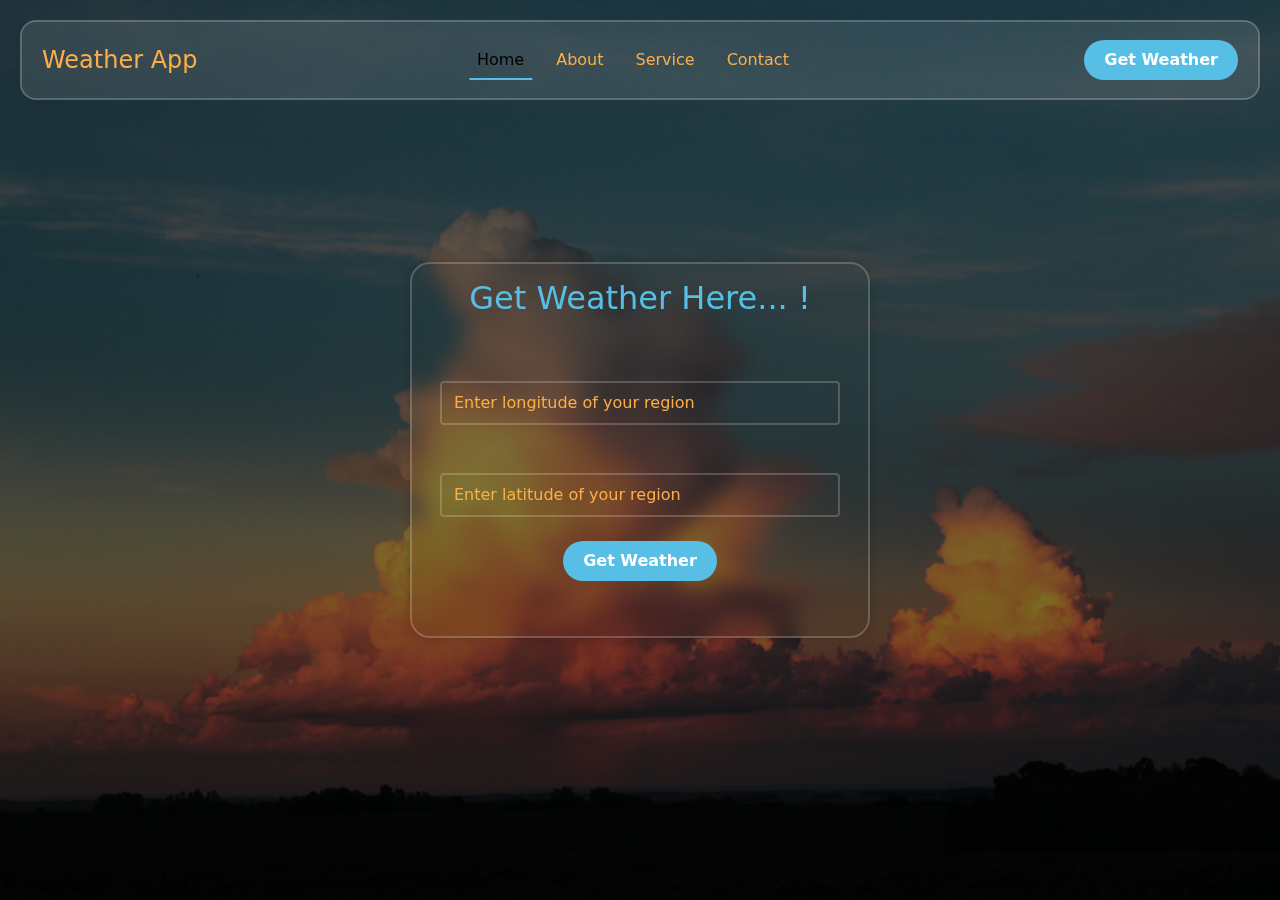
<file: index.html>
<!DOCTYPE html>
<html lang="en">
<head>
    <meta charset="UTF-8">
    <meta name="viewport" content="width=device-width, initial-scale=1.0">
    <title>Form For Weather Detection</title>
    <link href="https://cdn.jsdelivr.net/npm/bootstrap@5.3.3/dist/css/bootstrap.min.css" rel="stylesheet" integrity="sha384-QWTKZyjpPEjISv5WaRU9OFeRpok6YctnYmDr5pNlyT2bRjXh0JMhjY6hW+ALEwIH" crossorigin="anonymous">
    <link rel="stylesheet" href="./styles.css">
    <link href='https://unpkg.com/boxicons@2.1.4/css/boxicons.min.css' rel='stylesheet'>
</head>
<body>
    <!-- Nav-Bar -->
    <nav class="navbar navbar-expand-lg fixed-top">
        <div class="container-fluid">
          <a class="navbar-brand me-auto" href="#">Weather App</a>
          
          <div class="offcanvas offcanvas-end" tabindex="-1" id="offcanvasNavbar" aria-labelledby="offcanvasNavbarLabel">
            <div class="offcanvas-header">
              <h5 class="offcanvas-title" id="offcanvasNavbarLabel">Weather App</h5>
              <button type="button" class="btn-close" data-bs-dismiss="offcanvas" aria-label="Close"></button>
            </div>
            <div class="offcanvas-body">
              <ul class="navbar-nav justify-content-center flex-grow-1 pe-3">
                <li class="nav-item">
                  <a class="nav-link active mx-lg-2" aria-current="page" href="#">Home</a>
                </li>
                <li class="nav-item">
                  <a class="nav-link mx-lg-2" href="#">About</a>
                </li>
                <li class="nav-item">
                    <a class="nav-link mx-lg-2" href="#">Service</a>
                </li>
                <li class="nav-item">
                    <a class="nav-link mx-lg-2" href="#">Contact</a>
                </li>
            </div>
          </div>
          <a href="" class="login-button">Get Weather</a>
          <button class="navbar-toggler pe-0" type="button" data-bs-toggle="offcanvas" data-bs-target="#offcanvasNavbar" aria-controls="offcanvasNavbar" aria-label="Toggle navigation">
            <span class="navbar-toggler-icon"></span>
          </button>
        </div>
      </nav>

      <!-- HeroSection -->
      <section class="hero-section">
          <div class="weather">
            <h2>Get Weather Here... !</h2>
            <form action="submit" id="weather" method="get">
                <!-- <label for="long">Longitude : </label> -->
                <br>
                <input type="number" step="any" name="longitude" id="long" placeholder="Enter longitude of your region">
                <!-- <i class='bx bxs-planet'></i> -->
                <br>
                <br>
    
                <!-- <label for="lat">Latitude : </label> -->
                <br>
                <input type="number" step="any" name="latitude" id="lat" placeholder="Enter latitude of your region">
                <!-- <i class='bx bx-planet'></i> -->
                 <br>
                 <br>
                <input type="submit" value="Get Weather" id="signinBtn" class="login-button">

            </form>
          </div>
      </section>

    <script src="./main.js" crossorigin="anonymous" ></script>
</body>
</html>
</file>
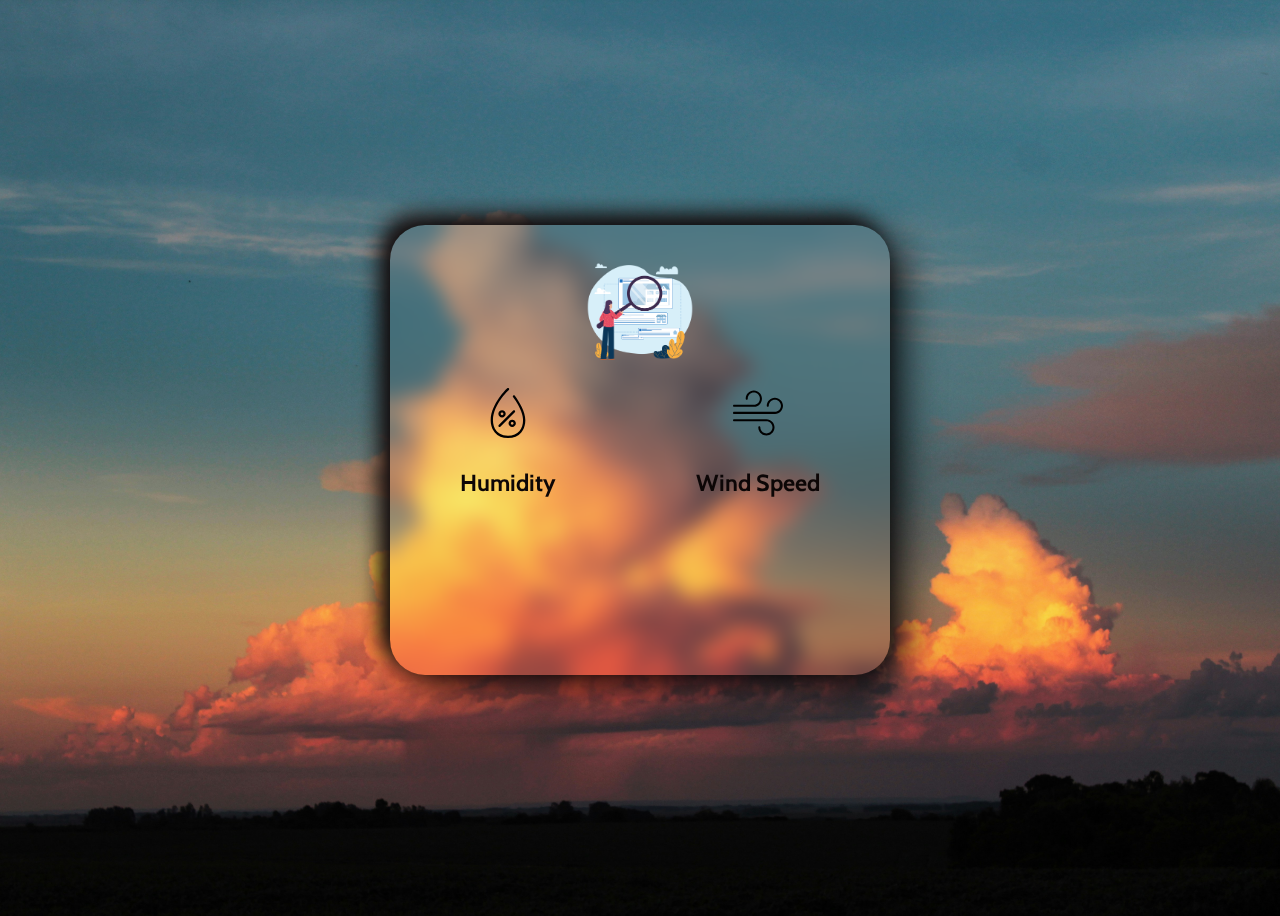
<file: Home.html>
<!DOCTYPE html>
<html lang="en">
<head>
    <meta charset="UTF-8">
    <meta name="viewport" content="width=device-width, initial-scale=1.0">
    <title>Current-Weather</title>
    <link rel="stylesheet"
    href="https://cdn.jsdelivr.net/npm/boxicons@latest/css/boxicons.min.css">
    <link rel="preconnect" href="https://fonts.googleapis.com">
    <link rel="preconnect" href="https://fonts.gstatic.com" crossorigin>
    <link href="https://fonts.googleapis.com/css2?family=Cabin:ital,wght@0,400..700;1,400..700&display=swap" rel="stylesheet">
    <style>
        body{
            color: rgb(12, 6, 6);
            background: url("assets/back3.jpg");
            background-position: center;
            background-size: cover;
            height: 100vh;
            width: 100%;
            font-family: "Cabin", sans-serif;
        }
        .weatherAppScreen{
            position: absolute;
            left: 50%;
            top: 50%;
            transform: translate(-50%,-50%);
            background-color: rgb(16, 78, 82);
            background:transparent;
            backdrop-filter: blur(10px);
            border-radius: 35px;
            display: block;
            justify-content: center;
            align-items: center;
            text-align: center;
            height: 450px;
            width: 500px;
            overflow: hidden;
            transition: height 8s ease;
            box-shadow: 10px 10px 40px #020304,-10px -10px 20px #1b1313;
        }
        .WeatherFeature{
            display: flex;
            justify-content:space-around;
            align-items: center;
            font-size: 20px;
            
        }
        .cloudCondition{
            display: flex;
            justify-content: center;
            align-items: center;
        }
      
        .City_name{
            text-align: center;
            font-size: 30px;
        }
        i{
            
            color: rgb(20, 18, 15);
        }
     
      /*  .humidity img, 
        .WindSpeed img {
        filter: brightness(0) saturate(100%) invert(90%) sepia(10%) saturate(1000%) hue-rotate(180deg);
        }
        */
      
    </style>
</head>
<body>
    <div class="weatherAppScreen">
        <div class="City_name">
            <i class="bi bi-geo-alt-fill"></i><h2 class="city"></h2>
        </div>
        <div class="remover">
            <img src="./assets/./404.png" class="weatherCond" height="100px" width="130px">
            <h1 class="temperature"></h1>
            <h2 class="cloudInfo"></h2>
            
            <div class="WeatherFeature">
                <div class="humidity">
                    <img src="./assets/humidity-svgrepo-com.svg" height="50px" width="50px">
                    <h2 class="humide"></h2>
                    <h3>Humidity</h3>
                </div>
                <div class="WindSpeed">
                    <img src="./assets/wind-svgrepo-com.svg" height="50px" width="50px">
                    <h2 class="windSp"></h2>
                    <h3>Wind Speed</h3>
                </div>
            </div>
        </div>
    </div>
    <script>
        document.addEventListener("DOMContentLoaded", () => {
            const weatherData = JSON.parse(localStorage.getItem('weatherData'));
            console.log(weatherData);
            if (weatherData) {
                document.querySelector('.city').innerText = weatherData.name;
                document.querySelector('.temperature').innerText = `${Math.round(weatherData.main.temp - 273.15)}°C`;
                document.querySelector('.humide').innerText = `${weatherData.main.humidity}%`;
                document.querySelector('.windSp').innerText = `${weatherData.wind.speed} m/s`;
                document.querySelector('.cloudInfo').innerText = weatherData.weather[0].description;

                const img = weatherData.weather[0].main.toLowerCase();
                const weatherCond = document.querySelector('.weatherCond');

                if (img === "rain") {
                    weatherCond.src = "./assets/rain.png";
                } else if (img === "clouds") {
                    weatherCond.src = "./assets/cloud.png";
                } else if (img === "mist") {
                    weatherCond.src = "./assets/mist.png";
                } else if (img === "snow"){
                    weatherCond.src = "./assets/snow.png";
                } else {
                    weatherCond.src = "./assets/clear.png";
                }

                document.querySelector(".weatherAppScreen").style.height=`${550}px`;
            } else {
                alert("No weather data found. Please go back and enter latitude and longitude.");
            }
        });
    </script>
</body>
</html>
</file>
<file: styles.css>
.navbar{
    background-color: rgba(255,255 ,255,0.1);
    height: 80px;
    margin: 20px;
    border-radius: 16px;
    padding: 0.5rem;
    border: 2px solid rgba(255,255 ,255,.2);
}

.navbar-brand{
    font-weight: 500;
    color: #FEAE49;
    font-size: 24px;
    transition: 0.3s color;
}

.login-button{
    background: #57BEE6;
    color: #fff;
    font-size: 16px;
    font-weight: 700;
    padding: 8px 20px;
    border-radius: 50px;
    text-decoration: none;
    transition: 0.3s background-color;
    border: none;
    outline: none;
    cursor: pointer;
}

.login-button:hover{
    background-color:#FEAE49;
}

.navbar-toggler{
    border: none;
    font-size: 1.25rem;
}


.navbar-toggler:focus, .btn-close:focus{
    box-shadow: none;
    outline: none;
}

.nav-link{
    color: #FEAE49;
    font-weight: 500;
    position: relative;
}

.nav-link:hover, .nav-link.action{
    color:#57BEE6;
}

@media(min-width: 991px){
.nav-link::before{
    content: "";
    position: absolute;
    bottom: 0;
    left: 50%;
    transform: translateX(-50%);
    width: 0;
    height: 2px;
    background-color: #57BEE6;
    visibility: hidden;
    transition: 0.3s ease-in-out;
}

.nav-link:hover::before, .nav-link.active::before{
    width: 100%;
    visibility: visible;
}
}

.hero-section{
    background: url(./assets/7.jpg) no-repeat center;
    background-size: cover;
    width: 100%;
    height: 100vh;
    display: flex;
    align-items: center;
    justify-content: center;
    position: relative;
}

.hero-section::before{
    background-color: rgba(0.4, 0.5, 0.5, 0.5);
    content: "";
    position: absolute;
    top: 0;
    right: 0;
    bottom: 0;
    left: 0;
}


.weather{
    width: 50%;
    max-height: 100%;
    max-width: 460px;
    background-color: transparent;
    z-index: 1;
    border-radius: 20px;
    border: 2px solid rgba(255,255 ,255,.2);
    backdrop-filter: blur(10px);
    box-shadow: 0 0 10px rgba(0, 0, 0, .2);
    padding: 15px 28px;
    margin-inline: 20px;
    text-align: center;
}

.weather h2{
    text-align: center;
    color: #57BEE6;
}


.weather form{
    margin-block: 40px;
}

.weather input[type="number"]{
    width: 100%;
    padding: 8px 12px;
    border: 2px solid rgba(255,255 ,255,.2);
    outline: none;
    border-radius: 4px;
    background-color: transparent;
    color: #fff;
}


input[type="number"]::-webkit-outer-spin-button,
        input[type="number"]::-webkit-inner-spin-button {
            -webkit-appearance: none;
            margin: 0;
        }
   

.weather input::placeholder{
    color: #FEAE49;
}
</file>
